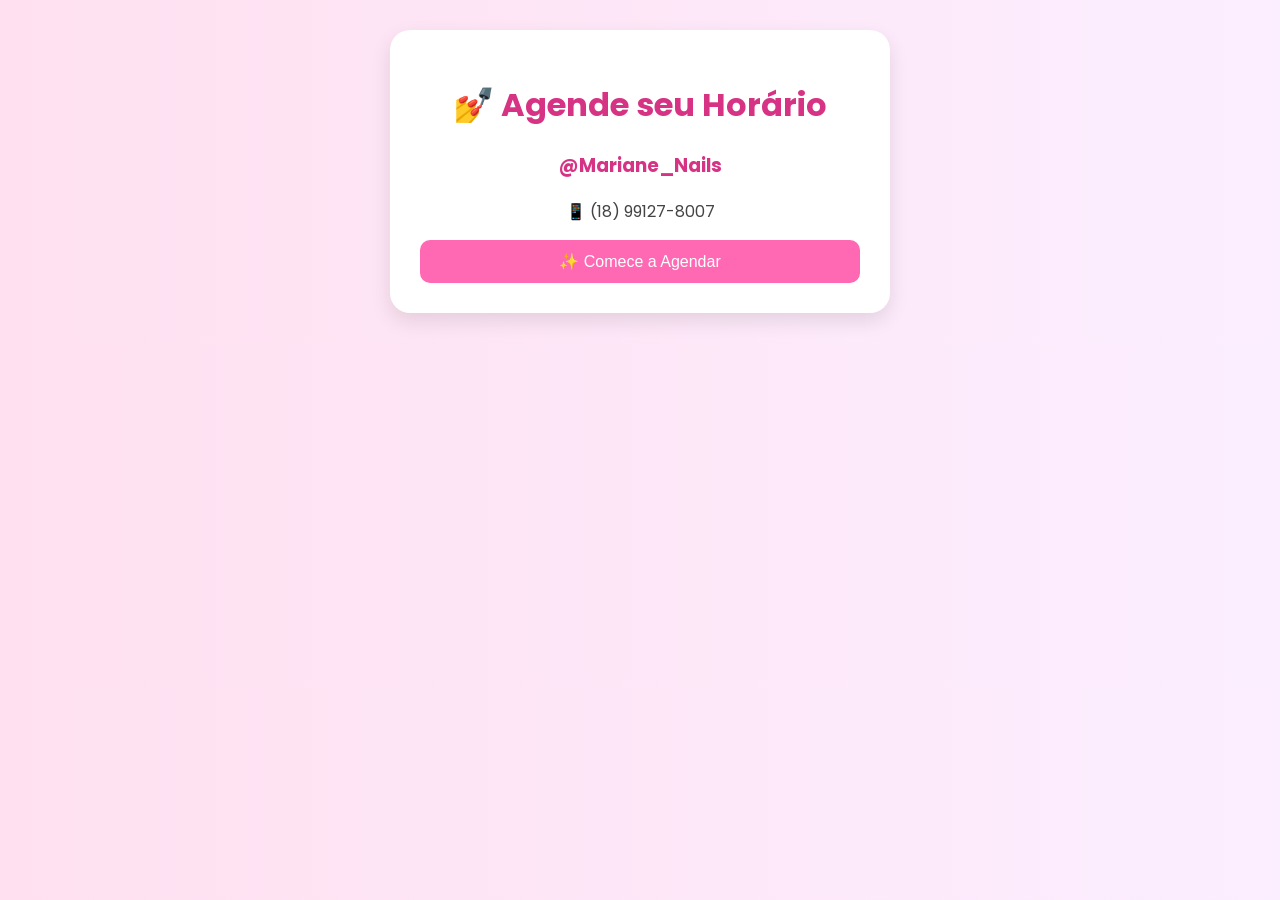
<file: index.html>
<!DOCTYPE html>
<html lang="pt-BR">
<head>
  <meta charset="UTF-8" />
  <meta name="viewport" content="width=device-width, initial-scale=1" />
  <title>Agendamento</title>
  <link rel="preconnect" href="https://fonts.googleapis.com">
  <link href="https://fonts.googleapis.com/css2?family=Poppins:wght@300;500;700&display=swap" rel="stylesheet">
  <style>
    * {
      box-sizing: border-box;
    }

    body {
      font-family: 'Poppins', sans-serif;
      background: linear-gradient(to right, #ffe0f0, #fbeeff);
      color: #444;
      margin: 0;
      padding: 0;
    }

    .container {
      max-width: 500px;
      margin: 30px auto;
      background: #fff;
      padding: 30px;
      border-radius: 20px;
      box-shadow: 0 8px 20px rgba(0, 0, 0, 0.1);
    }

    h1, h3 {
      text-align: center;
      color: #d63384;
    }

    h2 {
      margin-top: 30px;
      color: #c2185b;
    }

    .opcoes-servico label {
      display: block;
      margin-bottom: 10px;
      padding: 8px;
      background: #fff0f6;
      border: 1px solid #ffcde3;
      border-radius: 10px;
      cursor: pointer;
    }

    input[type="text"],
    input[type="tel"],
    input[type="date"],
    input[type="time"] {
      width: 100%;
      padding: 10px;
      margin-bottom: 15px;
      border-radius: 8px;
      border: 1px solid #ddd;
    }

    button {
      width: 100%;
      padding: 12px;
      font-size: 16px;
      background-color: #ff69b4;
      color: white;
      border: none;
      border-radius: 10px;
      cursor: pointer;
      transition: 0.3s ease;
    }

    button:hover {
      background-color: #ff85c1;
    }

    .hidden {
      display: none;
    }

    #servicosSelecionados p {
      background: #fce4ec;
      padding: 8px;
      border-radius: 6px;
      margin: 5px 0;
    }

    label {
      margin-top: 10px;
      font-weight: 500;
    }
  </style>
</head>
<body>
  <div class="container">
    <h1>💅 Agende seu Horário</h1>
    <h3>@Mariane_Nails</h3>
    <p style="text-align: center;">📱 (18) 99127-8007</p>

    <div id="inicio">
      <button onclick="mostrarEtapa1()">✨ Comece a Agendar</button>
    </div>

    <div id="etapa1" class="hidden">
      <form id="formServicos">
        <h2>💖 Alongamento Fibra de Vidro</h2>
        <div class="opcoes-servico">
          <label><input type="checkbox" name="servico[]" value="Colocação - R$80" data-preco="80"> Colocação - R$80</label>
          <label><input type="checkbox" name="servico[]" value="Manutenção - R$60" data-preco="60"> Manutenção - R$60</label>
        </div>
        <h2>🎀 Molde F1 💅</h2>
          <div class="opcoes-servico">
          <label><input type="checkbox" name="servico[]" value="Colocação - R$80" data-preco="80"> Colocação - R$80</label>
          <label><input type="checkbox" name="servico[]" value="Manutenção - R$60" data-preco="60"> Manutenção - R$60</label>
        </div>
        <h2>🎀 Outros Serviços</h2>
        <div class="opcoes-servico">
          <label><input type="checkbox" name="servico[]" value="Remoção - R$30" data-preco="30"> Remoção - R$30</label>
          <label><input type="checkbox" name="servico[]" value="Banho de Gel - R$60" data-preco="60"> Banho de Gel - R$60</label>
          <label><input type="checkbox" name="servico[]" value="Esmaltação em Gel - R$50" data-preco="50"> Esmaltação em Gel - R$50</label>
          <label><input type="checkbox" name="servico[]" value="Blindagem - R$50" data-preco="50"> Blindagem - R$50</label>
        </div>

        <button type="button" onclick="proximaEtapa()">Avançar ➡️</button>
      </form>
    </div>

    <div id="etapa2" class="hidden">
      <form class="form-agendamento" action="https://formsubmit.co/silvamary9738@gmail.com" method="POST">
        <div id="servicosSelecionados"></div>

        <label for="nome">👩 Seu Nome</label>
        <input type="text" id="nome" name="nome" required />

        <label for="numero">📲 WhatsApp</label>
        <input type="tel" id="numero" name="numero" required placeholder="(xx) xxxxx-xxxx" />

        <label for="data">📆 Data</label>
        <input type="date" id="data" name="data" required />

        <label for="hora">⏰ Hora</label>
        <input type="time" id="hora" name="hora" required />

        <button type="button" onclick="enviarParaAmbos()">📤 Enviar Agora</button>
      </form>
    </div>
  </div>

  <script>
    function mostrarEtapa1() {
      document.getElementById("inicio").classList.add("hidden");
      document.getElementById("etapa1").classList.remove("hidden");
    }

    function proximaEtapa() {
      const servicos = document.querySelectorAll('input[name="servico[]"]:checked');
      if (servicos.length === 0) {
        alert("Selecione pelo menos um serviço.");
        return;
      }

      let servicosSelecionados = "";

      servicos.forEach(item => {
        servicosSelecionados += `
          <input type="hidden" name="servico[]" value="${item.value}">
          <p><strong>${item.value.split(" - ")[0]}</strong> - ${item.value.split(" - ")[1]}</p>
        `;
      });

      document.getElementById("servicosSelecionados").innerHTML = servicosSelecionados;

      document.getElementById("etapa1").classList.add("hidden");
      document.getElementById("etapa2").classList.remove("hidden");
    }

    function enviarParaAmbos() {
      const nome = document.getElementById("nome").value.trim();
      const numero = document.getElementById("numero").value.trim();
      const data = document.getElementById("data").value;
      const hora = document.getElementById("hora").value;

      const servicosSelecionados = Array.from(
        document.querySelectorAll('#servicosSelecionados input[name="servico[]"]')
      ).map(input => `- ${input.value.split(" - ")[0]}`); // Mostra só o nome do serviço

      // Verificação de campos obrigatórios
      if (!nome || !numero || !data || !hora || servicosSelecionados.length === 0) {
        alert("Por favor, preencha todos os campos.");
        return;
      }

      const dataFormatada = data.split("-").reverse().join("/");

      const mensagemWhatsApp =
        `*💅 Agendamento Confirmado*\n\n` +
        `*👩 Nome:* ${nome}\n` +
        `*📲 WhatsApp:* ${numero}\n\n` +
        `*💅 Serviços Selecionados:*\n${servicosSelecionados.join("\n")}\n\n` +
        `*📆 Data:* ${dataFormatada}\n` +
        `*⏰ Hora:* ${hora}`;

      // Enviar para WhatsApp
      const numeroDestino = "5518991278007"; // Número atualizado
      const urlWhatsApp = `https://wa.me/${numeroDestino}?text=${encodeURIComponent(mensagemWhatsApp)}`;
      window.open(urlWhatsApp, "_blank");

      // Enviar para E-mail
      const form = document.querySelector('.form-agendamento');
      form.submit();
    }
  </script>
</body>
</html>
</file>
